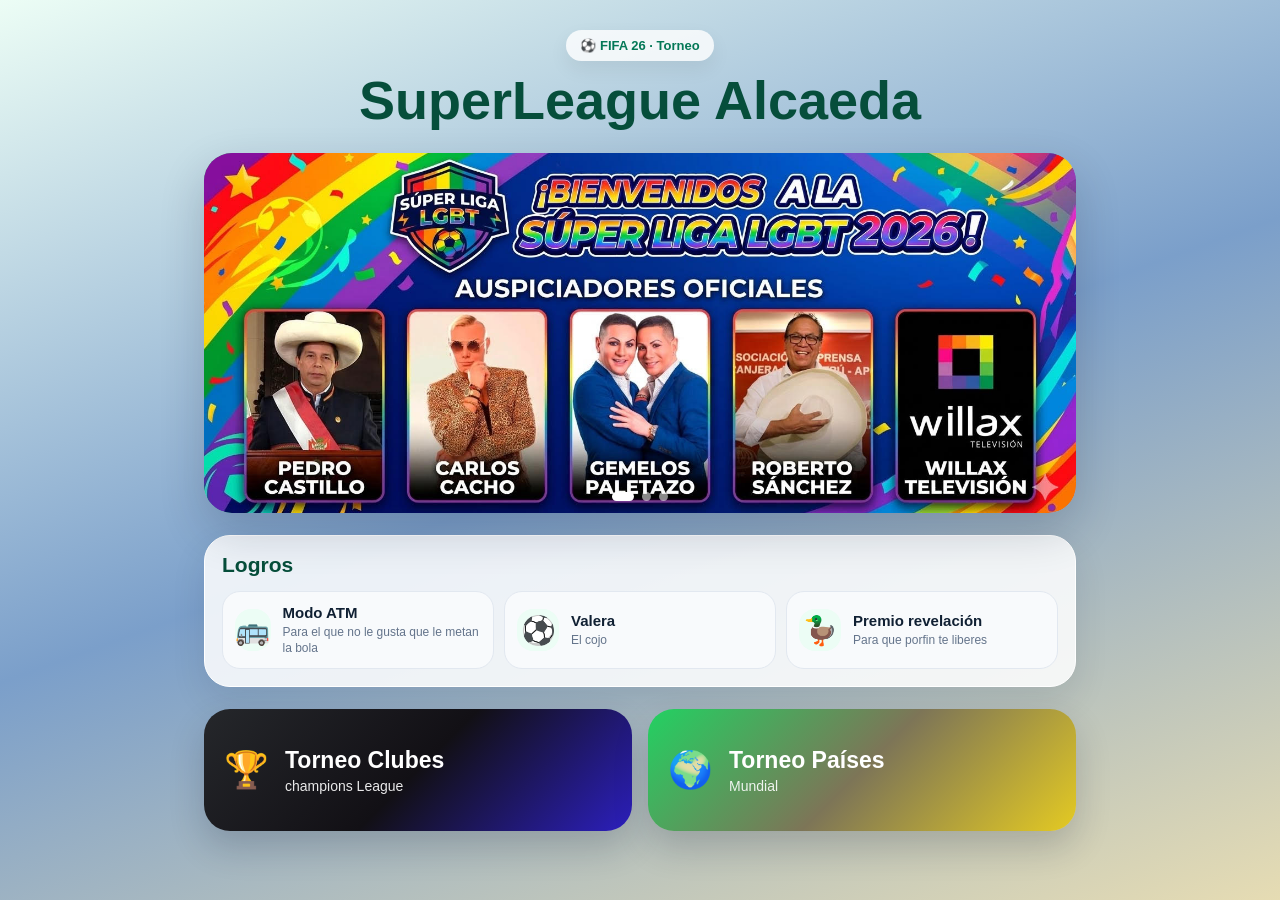
<file: index.html>
<!DOCTYPE html>
<html lang="es">
<head>
  <meta charset="UTF-8" />
  <meta name="viewport" content="width=device-width, initial-scale=1.0" />
  <title>Torneo Alcaeda</title>
  <link rel="stylesheet" href="css/index.css" />
</head>
<body>
  <main class="app">
    <section class="hero">
      <div class="mini-label">⚽ FIFA 26 · Torneo</div>
      <h1>SuperLeague Alcaeda</h1>
    </section>

    <section class="carousel">
      <div class="track" id="carouselTrack">
        <img src="img/banner/banner1.jpg" alt="Banner 1">
        <img src="img/banner/banner2.jpg" alt="Banner 2">
        <img src="img/banner/banner3.jpg" alt="Banner 3">
      </div>
      <div class="dots" id="dots"></div>
    </section>

    <section class="premios">
      <div class="section-head">
        <h2>Logros</h2>
      </div>

      <div class="premios-grid">
        <article class="premio">
          <span>🚌</span>
          <div>
            <h3>Modo ATM</h3>
            <p>Para el que no le gusta que le metan la bola</p>
          </div>
        </article>

        <article class="premio">
          <span>⚽</span>
          <div>
            <h3>Valera</h3>
            <p>El cojo</p>
          </div>
        </article>

        <article class="premio">
          <span>🦆</span>
          <div>
            <h3>Premio revelación</h3>
            <p>Para que porfin te liberes</p>
          </div>
        </article>
      </div>
    </section>

    <section class="cards">
      <a class="mode-card clubes" href="clubes.html">
        <span>🏆</span>
        <div>
          <h2>Torneo Clubes</h2>
          <p>champions League</p>
        </div>
      </a>

      <a class="mode-card paises" href="paises.html">
        <span>🌍</span>
        <div>
          <h2>Torneo Países</h2>
          <p>Mundial</p>
        </div>
      </a>
    </section>
  </main>

  <script src="js/index.js"></script>
</body>
</html>
</file>
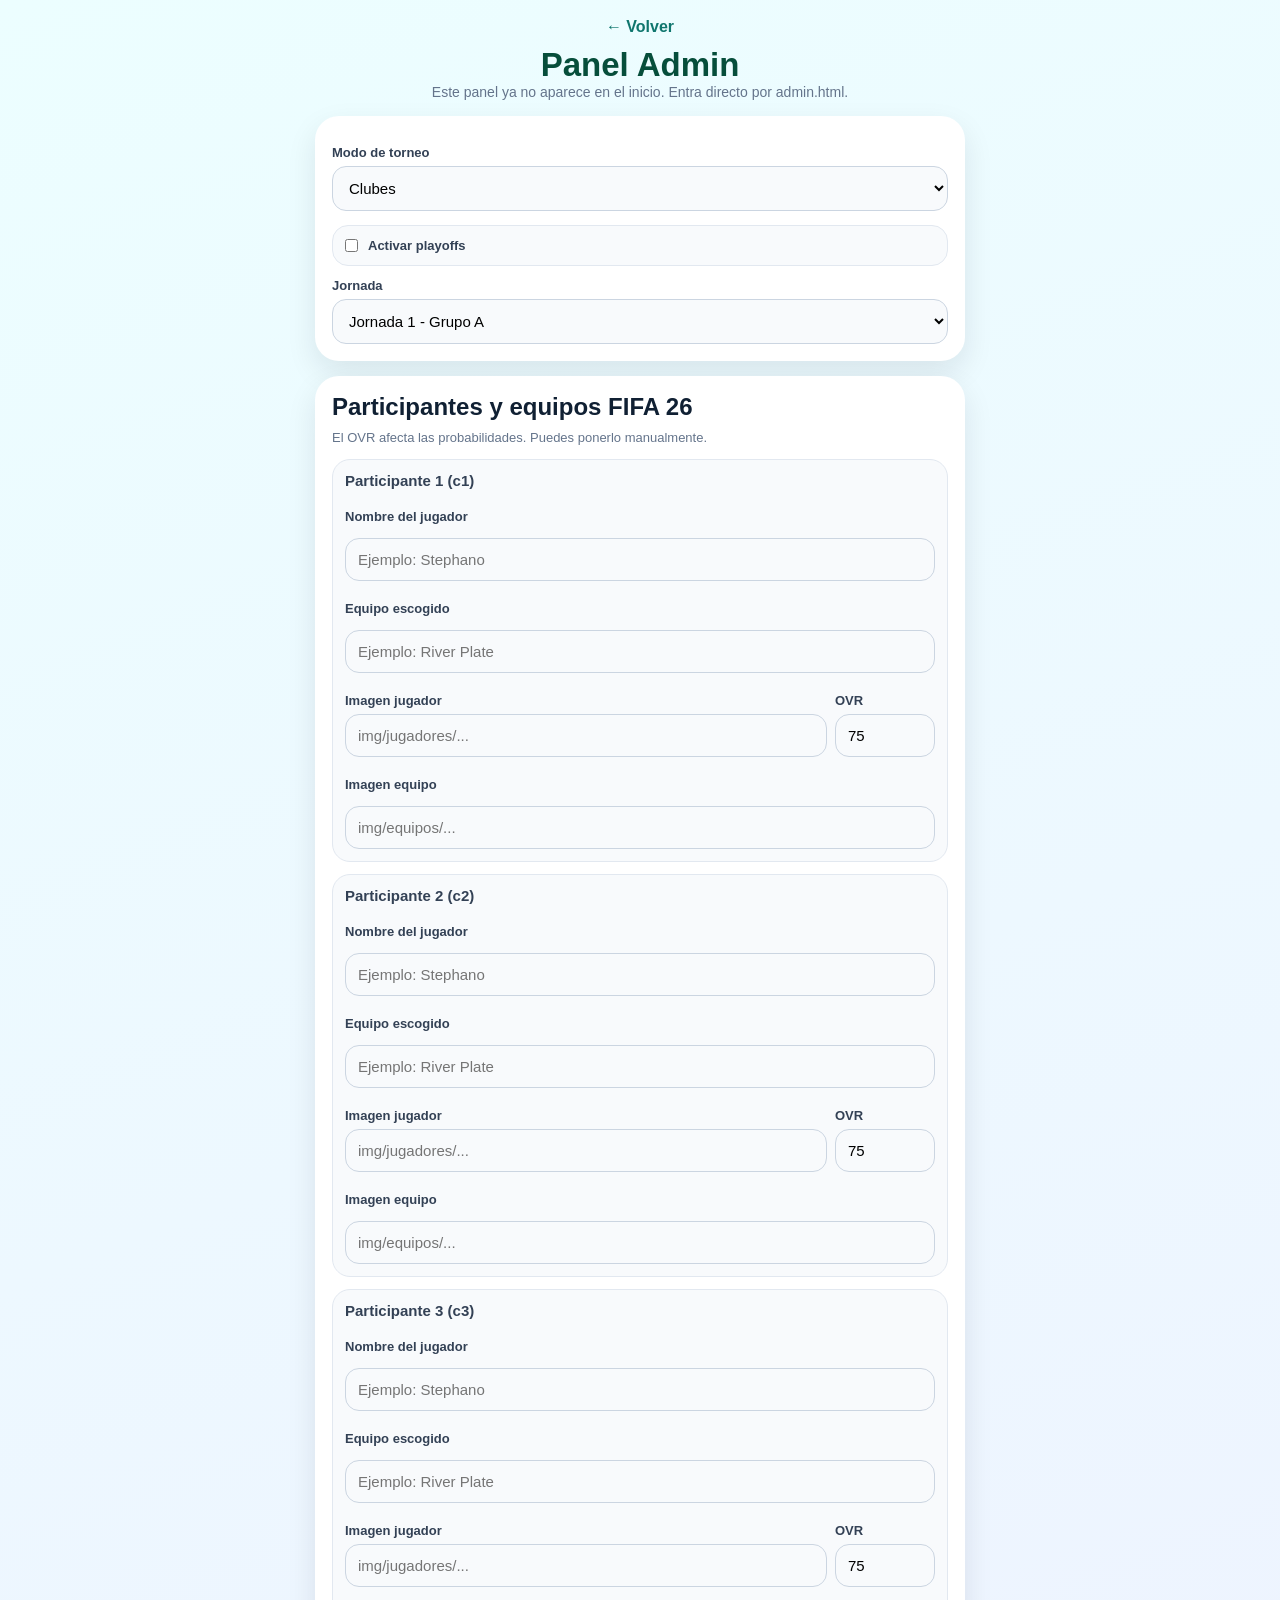
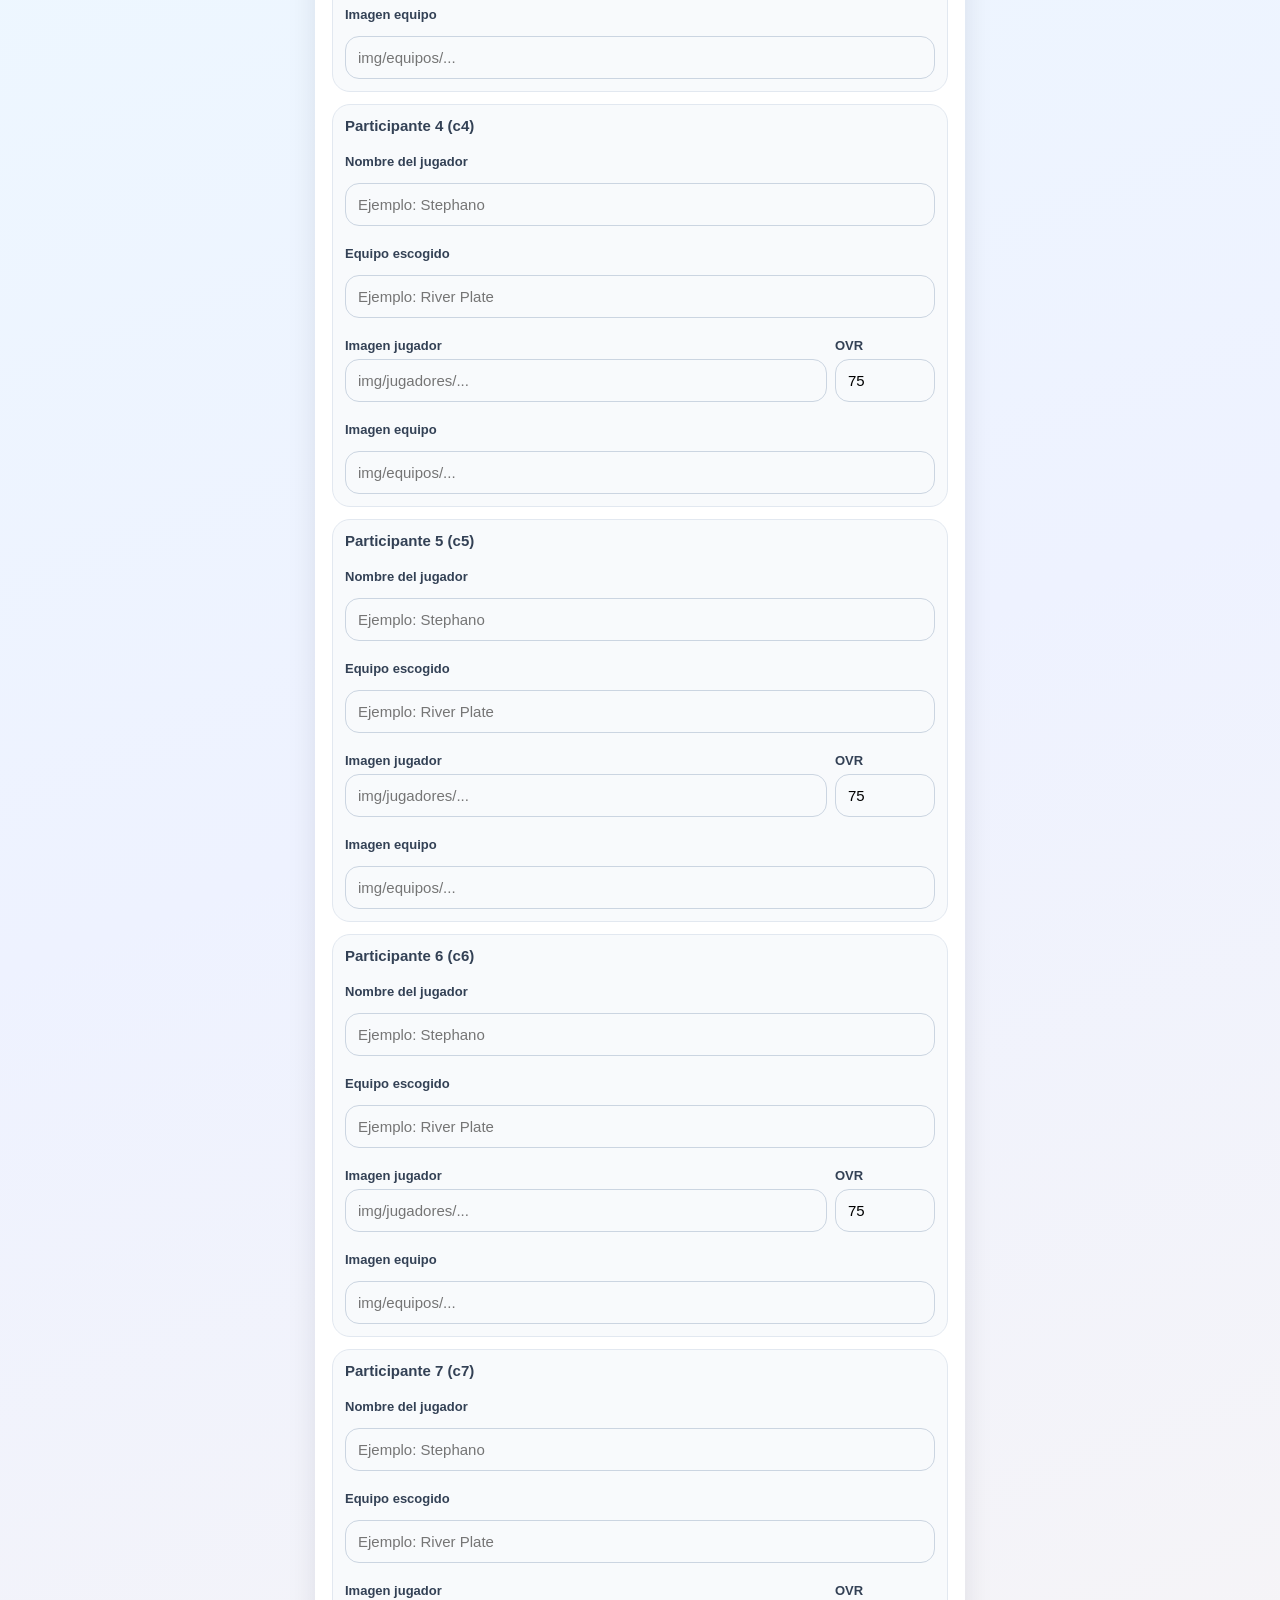
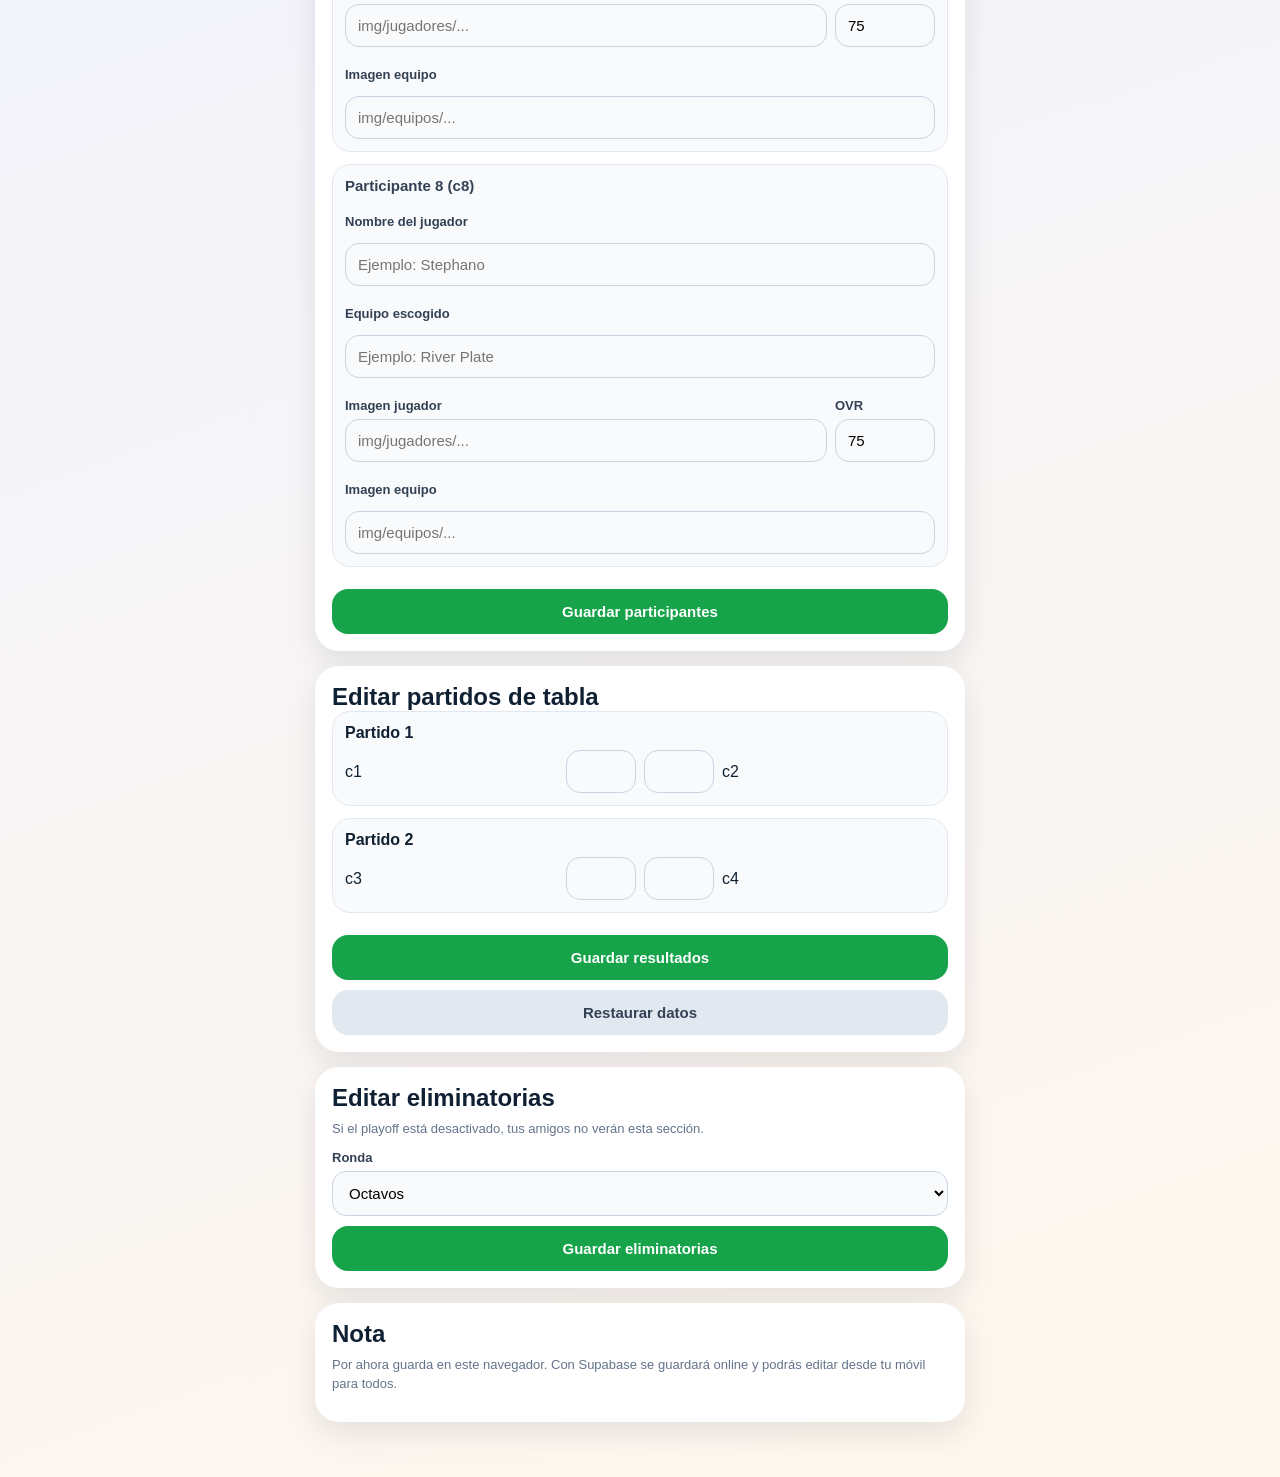
<file: admin.html>
<!DOCTYPE html>
<html lang="es">
<head>
  <meta charset="UTF-8" />
  <meta name="viewport" content="width=device-width, initial-scale=1.0" />
  <meta name="robots" content="noindex, nofollow" />
  <title>Admin Torneo</title>
  <link rel="stylesheet" href="css/admin.css" />
</head>
<body>
  <main class="admin">
    <header>
      <a href="index.html">← Volver</a>
      <h1>Panel Admin</h1>
      <p>Este panel ya no aparece en el inicio. Entra directo por admin.html.</p>
    </header>

    <section class="box">
      <label>Modo de torneo</label>
      <select id="modo">
        <option value="clubes">Clubes</option>
        <option value="paises">Países</option>
      </select>

      <label class="check-row">
        <input type="checkbox" id="playoffsActivos">
        Activar playoffs
      </label>

      <label>Jornada</label>
      <select id="jornada"></select>
    </section>

    <section class="box">
      <h2>Participantes y equipos FIFA 26</h2>
      <p class="small-text">El OVR afecta las probabilidades. Puedes ponerlo manualmente.</p>
      <div id="editorEquipos"></div>
      <button id="guardarEquipos">Guardar participantes</button>
    </section>

    <section class="box">
      <h2>Editar partidos de tabla</h2>
      <div id="editorPartidos"></div>
      <button id="guardar">Guardar resultados</button>
      <button id="reset" class="ghost">Restaurar datos</button>
    </section>

    <section class="box">
      <h2>Editar eliminatorias</h2>
      <p class="small-text">Si el playoff está desactivado, tus amigos no verán esta sección.</p>
      <label>Ronda</label>
      <select id="ronda">
        <option value="octavos">Octavos</option>
        <option value="cuartos">Cuartos</option>
        <option value="semis">Semis</option>
        <option value="final">Final</option>
      </select>
      <div id="editorPlayoffs"></div>
      <button id="guardarPlayoffs">Guardar eliminatorias</button>
    </section>

    <section class="box note">
      <h2>Nota</h2>
      <p>Por ahora guarda en este navegador. Con Supabase se guardará online y podrás editar desde tu móvil para todos.</p>
    </section>
  </main>

  <script src="js/data.js"></script>
  <script src="js/admin.js"></script>
</body>
</html>
</file>
<file: css/index.css>
*{margin:0;padding:0;box-sizing:border-box;font-family:Arial,Helvetica,sans-serif}
body{min-height:100vh;background:linear-gradient(160deg,#ecfdf5,#7b9fca,#e6dcb3);color:#102033}
.app{min-height:100vh;padding:18px 14px 28px;max-width:900px;margin:auto}
.hero{text-align:center;padding:12px 4px 18px}
.mini-label{display:inline-block;padding:8px 14px;border-radius:999px;background:#ffffffcc;color:#047857;font-weight:bold;font-size:13px;margin-bottom:12px;box-shadow:0 8px 20px #0001}
.hero h1{font-size:34px;line-height:1;color:#064e3b;margin-bottom:8px}
.hero p{font-size:15px;color:#475569}
.carousel{border-radius:28px;overflow:hidden;box-shadow:0 18px 45px #0f172a30;position:relative;background:white}
.track{display:flex;transition:.6s ease}
.carousel img{min-width:100%;height:220px;object-fit:cover;object-position:center;background:linear-gradient(135deg,#22c55e,#3b82f6)}
.dots{position:absolute;bottom:12px;left:0;right:0;display:flex;gap:8px;justify-content:center}
.dots button{width:9px;height:9px;border:0;border-radius:50%;background:#ffffff88}
.dots button.active{background:white;width:22px;border-radius:999px}
.premios{margin-top:22px;background:#ffffffd9;border:1px solid #ffffff;border-radius:26px;padding:17px;box-shadow:0 14px 35px #0f172a18}
.section-head{display:flex;justify-content:space-between;align-items:end;gap:12px;margin-bottom:14px}
.section-head h2{font-size:21px;color:#064e3b}
.section-head p{font-size:12px;color:#64748b;text-align:right;max-width:150px}
.premios-grid{display:grid;gap:10px}
.premio{display:flex;align-items:center;gap:12px;background:#f8fafc;border:1px solid #e2e8f0;border-radius:18px;padding:12px}
.premio span{font-size:28px;width:42px;height:42px;display:grid;place-items:center;background:#ecfdf5;border-radius:16px}
.premio h3{font-size:15px;color:#102033;margin-bottom:3px}
.premio p{font-size:12px;color:#64748b;line-height:1.35}
.cards{display:grid;gap:16px;margin-top:22px}
.mode-card{text-decoration:none;color:white;border-radius:26px;padding:20px;display:flex;align-items:center;gap:16px;min-height:122px;box-shadow:0 16px 35px #0f172a30;transition:.2s}
.mode-card:active{transform:scale(.97)}
.mode-card span{font-size:36px}
.mode-card h2{font-size:23px;margin-bottom:4px}
.mode-card p{opacity:.9;font-size:14px}
.clubes{background:linear-gradient(135deg,#25272b,#121015,#2c1fbe)}
.paises{background:linear-gradient(135deg,#22d162,#7d7557,#e4ca22)}
@media(min-width:760px){.cards{grid-template-columns:1fr 1fr}.carousel img{height:360px}.hero h1{font-size:54px}.premios-grid{grid-template-columns:repeat(3,1fr)}}
@media(max-width:420px){.hero h1{font-size:31px}.hero p{font-size:14px}.carousel img{height:205px}.mode-card{min-height:118px;padding:18px}.mode-card span{font-size:34px}.section-head{display:block}.section-head p{text-align:left;max-width:none;margin-top:4px}}
</file>
<file: css/admin.css>
*{margin:0;padding:0;box-sizing:border-box;font-family:Arial,Helvetica,sans-serif}
body{min-height:100vh;background:linear-gradient(160deg,#ecfeff,#eef2ff,#fff7ed);color:#102033}
.admin{max-width:680px;margin:auto;padding:18px 15px 40px}
header{text-align:center;margin-bottom:16px}
header a{display:inline-block;margin-bottom:10px;color:#0f766e;text-decoration:none;font-weight:bold}
header h1{font-size:33px;color:#064e3b}
header p{font-size:14px;color:#64748b}
.box{background:white;border-radius:24px;padding:17px;margin-bottom:15px;box-shadow:0 12px 30px #0f172a18}
label{display:block;font-size:13px;font-weight:bold;margin:12px 0 6px;color:#334155}
select,input{width:100%;padding:12px;border:1px solid #cbd5e1;border-radius:14px;font-size:15px;background:#f8fafc}
.match-edit,.team-edit{display:grid;gap:8px;padding:12px;border:1px solid #e2e8f0;border-radius:18px;margin-bottom:12px;background:#f8fafc}
.match-grid{display:grid;grid-template-columns:1fr 70px 70px 1fr;gap:8px;align-items:center}
button{width:100%;border:0;border-radius:16px;padding:14px;margin-top:10px;background:#16a34a;color:white;font-weight:bold;font-size:15px}
button.ghost{background:#e2e8f0;color:#334155}
.note p,.small-text{font-size:13px;color:#64748b;margin:8px 0 12px;line-height:1.4}
.check-row{display:flex;align-items:center;gap:10px;background:#f8fafc;border:1px solid #e2e8f0;border-radius:16px;padding:12px;margin-top:14px}
.check-row input{width:auto}
.team-edit h3{font-size:15px;color:#334155}
.two-cols{display:grid;grid-template-columns:1fr 100px;gap:8px}
</file>
